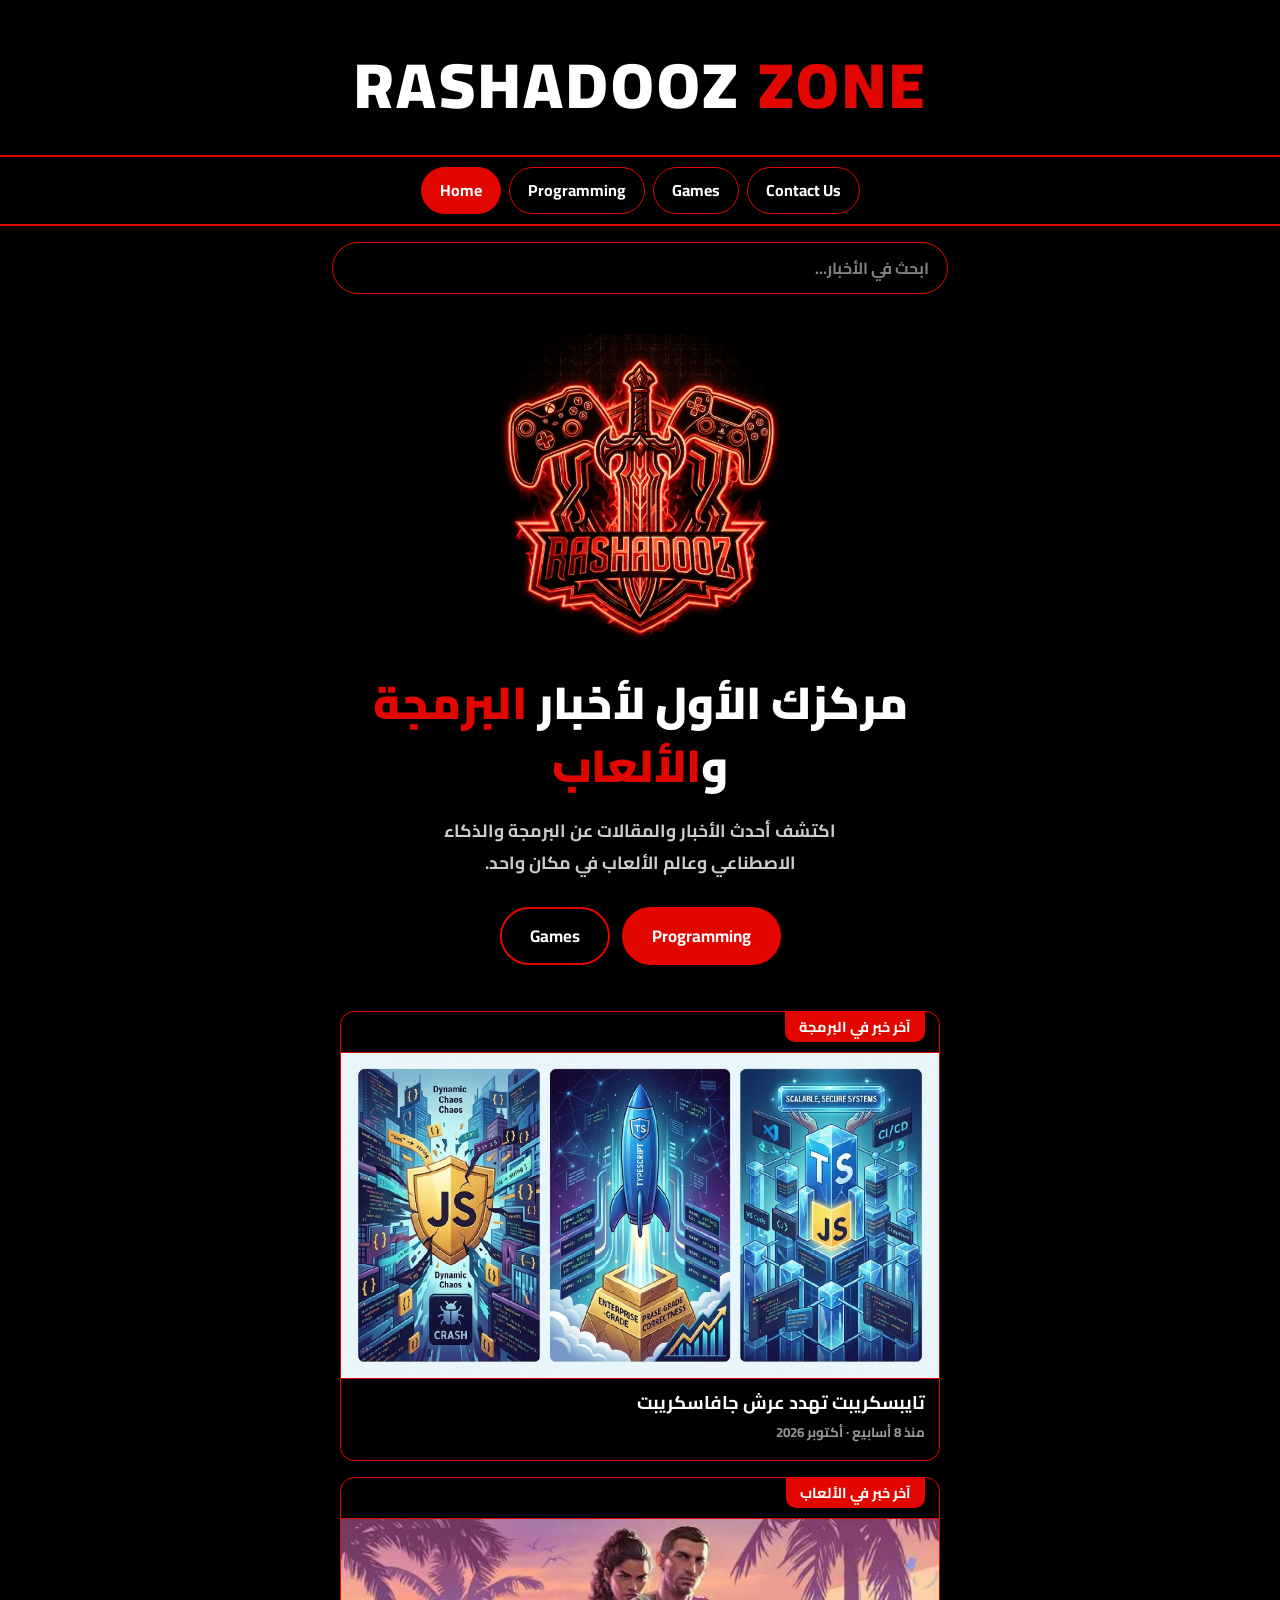
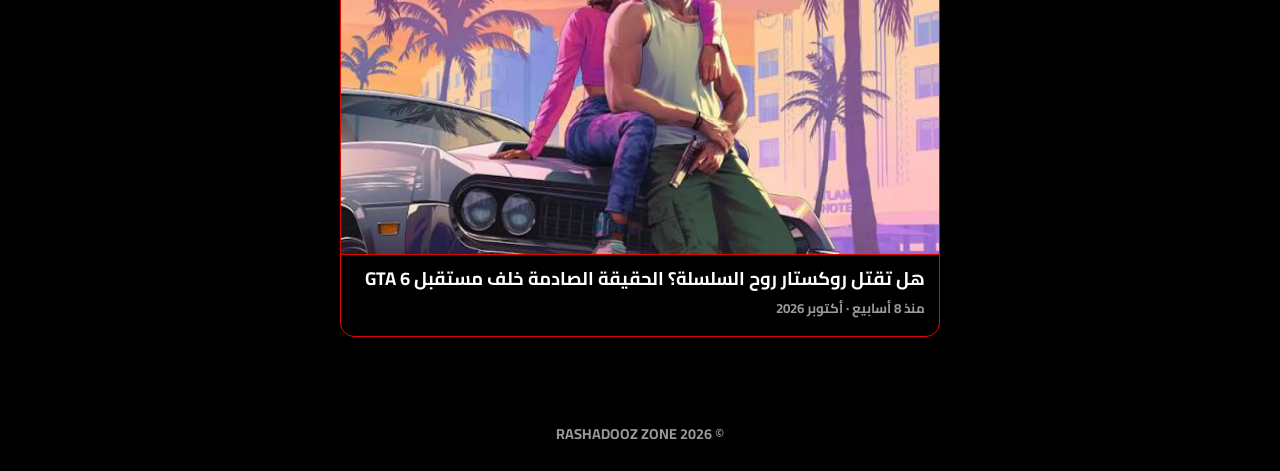
<file: index.html>
<!DOCTYPE html>
<html lang="ar" dir="rtl">
<head>
  <meta charset="UTF-8">
  <meta name="viewport" content="width=device-width, initial-scale=1.0">
  <title>RASHADOOZ ZONE</title>
  <link rel="icon" type="image/png" href="logo.png">
  <link rel="stylesheet" href="style.css">
</head>
<body>

  <header class="site-header">
    <h1 class="logo">RASHADOOZ <span>ZONE</span></h1>
  </header>

  <nav class="navbar">
    <a href="#home" data-filter="home" class="active">Home</a>
    <a href="#programming" data-filter="programming">Programming</a>
    <a href="#games" data-filter="games">Games</a>
    <a href="#contact" data-filter="contact">Contact Us</a>
  </nav>

  <div class="search-bar">
    <input id="search" type="search" placeholder="ابحث في الأخبار..." autocomplete="off" aria-label="بحث">
  </div>

  <main>
    <!-- Home: صفحة ترحيب فاضية -->
    <section id="home" class="hero">
      <img class="hero-logo" src="logo.png" alt="RASHADOOZ logo">
      <h2 class="hero-title">مركزك الأول لأخبار <span>البرمجة</span> و<span>الألعاب</span></h2>
      <p class="hero-sub">اكتشف أحدث الأخبار والمقالات عن البرمجة والذكاء الاصطناعي وعالم الألعاب في مكان واحد.</p>
      <div class="hero-buttons">
        <a href="#programming" class="btn btn-red" data-go="programming">Programming</a>
        <a href="#games" class="btn btn-outline" data-go="games">Games</a>
      </div>

      <!-- آخر خبر في كل قسم: بيتبني من script.js -->
      <div id="latest" class="latest"></div>
    </section>

    <!-- الفيد: بيتبني من script.js -->
    <section id="feed" class="feed" hidden></section>

    <!-- صفحة التواصل -->
        <!-- صفحة التواصل -->
    <section id="contact" class="contact" hidden>
      <h2>Contact Us</h2>
      <p>تواصل معانا في أي وقت:</p>
      <ul>
        <li>البريد: <a href="mailto:omarmrashad92@gmail.com">omarmrashad92@gmail.com</a></li>
        <li>ديسكورد: <a href="https://discord.gg/8DaZQyMmX" target="_blank" rel="noopener">انضم لسيرفر RASHADOOZ</a></li>
        <li>انستجرام: <a href="https://www.instagram.com/rashadooz_zone" target="_blank" rel="noopener">@rashadooz_zone</a></li>
      </ul>
    </section>
  </main>

  <footer class="footer">
    © 2026 RASHADOOZ ZONE
  </footer>

  <script src="posts.js"></script>
  <script src="script.js"></script>
</body>
</html>
</file>
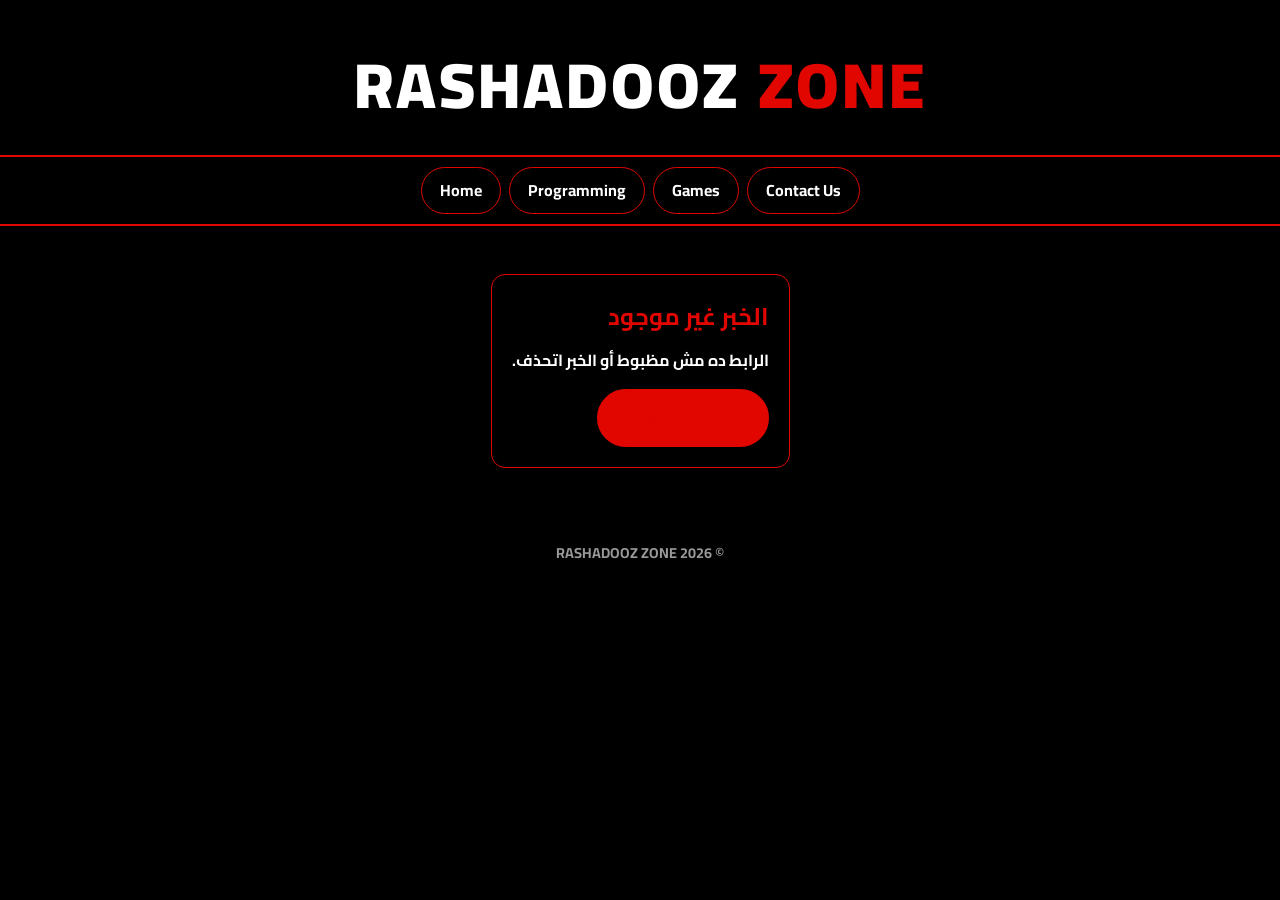
<file: post.html>
<!DOCTYPE html>
<html lang="ar" dir="rtl">
<head>
  <meta charset="UTF-8">
  <meta name="viewport" content="width=device-width, initial-scale=1.0">
  <title>RASHADOOZ ZONE</title>
  <link rel="icon" type="image/png" href="logo.png">
  <link rel="stylesheet" href="style.css">
</head>
<body>

  <header class="site-header">
    <h1 class="logo">RASHADOOZ <span>ZONE</span></h1>
  </header>

  <nav class="navbar">
    <a href="index.html#home" data-filter="home">Home</a>
    <a href="index.html#programming" data-filter="programming">Programming</a>
    <a href="index.html#games" data-filter="games">Games</a>
    <a href="index.html#contact" data-filter="contact">Contact Us</a>
  </nav>

  <main>
    <section id="post" class="feed"></section>
  </main>

  <footer class="footer">
    © 2026 RASHADOOZ ZONE
  </footer>

  <script src="posts.js"></script>
  <script src="post.js"></script>
</body>
</html>
</file>
<file: style.css>
/* الخط: Cairo (ملفات Cairo-Bold.ttf و Cairo-Black.ttf في نفس الفولدر) */
@font-face {
  font-family: "Cairo";
  src: url("Cairo-Bold.ttf") format("truetype");
  font-weight: 700;
  font-display: swap;
}
@font-face {
  font-family: "Cairo";
  src: url("Cairo-Black.ttf") format("truetype");
  font-weight: 900;
  font-display: swap;
}

/* الألوان: أسود (خلفية) - أحمر - أبيض */
:root {
  --black: #000000;
  --red: #e10600;
  --white: #ffffff;
}

* { box-sizing: border-box; margin: 0; padding: 0; }
[hidden] { display: none !important; }

body {
  background: var(--black);
  color: var(--white);
  font-family: "Cairo", "Segoe UI", Tahoma, Arial, sans-serif;
  line-height: 1.8;
}
button { font-family: inherit; }

/* العنوان */
.site-header {
  text-align: center;
  padding: 28px 12px 12px;
}
.logo {
  font-size: clamp(2rem, 8vw, 4rem);
  letter-spacing: 3px;
  font-weight: 900;
  color: var(--white);
  direction: ltr;
}
.logo span { color: var(--red); }

/* شريط التنقل */
.navbar {
  position: sticky;
  top: 0;
  z-index: 10;
  display: flex;
  justify-content: center;
  gap: 8px;
  padding: 10px;
  background: var(--black);
  border-top: 2px solid var(--red);
  border-bottom: 2px solid var(--red);
  direction: ltr;
  flex-wrap: wrap;
}
.navbar a {
  color: var(--white);
  text-decoration: none;
  padding: 8px 18px;
  border: 1px solid var(--red);
  border-radius: 999px;
  font-weight: 600;
  transition: background .2s;
}
.navbar a:hover,
.navbar a.active {
  background: var(--red);
}

/* ===== البحث ===== */
.search-bar {
  max-width: 640px;
  margin: 16px auto 0;
  padding: 0 12px;
}
.search-bar input {
  width: 100%;
  background: var(--black);
  color: var(--white);
  border: 1px solid var(--red);
  border-radius: 999px;
  padding: 10px 18px;
  font-size: 1rem;
  font-family: inherit;
  outline: none;
}
.search-bar input::placeholder { color: var(--white); opacity: .5; }
.search-bar input:focus { box-shadow: 0 0 0 2px var(--red); }
.no-results {
  text-align: center;
  padding: 30px 12px;
  opacity: .8;
}

/* ===== Home / Hero ===== */
.hero {
  max-width: 640px;
  margin: 0 auto;
  padding: 40px 20px 60px;
  text-align: center;
  display: flex;
  flex-direction: column;
  align-items: center;
  gap: 18px;
}
.hero-logo {
  width: min(320px, 70vw);
  height: auto;
  border-radius: 24px;
}
.hero-title {
  font-size: clamp(1.8rem, 7vw, 2.8rem);
  font-weight: 900;
  line-height: 1.4;
}
.hero-title span { color: var(--red); }
.hero-sub {
  font-size: 1.1rem;
  opacity: .8;
  max-width: 480px;
}
.hero-buttons {
  display: flex;
  gap: 12px;
  margin-top: 10px;
  flex-wrap: wrap;
  justify-content: center;
}
.btn {
  display: inline-block;
  padding: 12px 28px;
  border-radius: 999px;
  font-weight: 700;
  font-size: 1.05rem;
  text-decoration: none;
  border: 2px solid var(--red);
  transition: background .2s, color .2s;
}
.btn-red { background: var(--red); color: var(--white); }
.btn-red:hover { background: var(--white); color: var(--red); border-color: var(--white); }
.btn-outline { background: transparent; color: var(--white); }
.btn-outline:hover { background: var(--red); }

/* ===== آخر خبر في Home ===== */
.latest {
  width: 100%;
  margin-top: 28px;
  display: flex;
  flex-direction: column;
  gap: 16px;
  text-align: right;
}
.latest-card {
  display: block;
  color: var(--white);
  text-decoration: none;
  border: 1px solid var(--red);
  border-radius: 14px;
  overflow: hidden;
  transition: transform .2s;
}
.latest-card:hover { transform: translateY(-3px); }
.latest-label {
  display: inline-block;
  background: var(--red);
  color: var(--white);
  font-weight: 700;
  font-size: .9rem;
  padding: 2px 14px;
  border-bottom-left-radius: 10px;
  border-bottom-right-radius: 10px;
  margin: 0 14px;
}
.latest-card img {
  width: 100%;
  display: block;
  margin-top: 10px;
  border-top: 1px solid var(--red);
  border-bottom: 1px solid var(--red);
}
.latest-info { padding: 10px 14px 14px; }
.latest-info h3 { font-size: 1.15rem; line-height: 1.5; }
.latest-info small { opacity: .6; }

/* ===== الفيد ===== */
.feed {
  max-width: 640px;
  margin: 24px auto;
  padding: 0 12px;
  display: flex;
  flex-direction: column;
  gap: 24px;
}

.post {
  border: 1px solid var(--red);
  border-radius: 14px;
  overflow: hidden;
  background: var(--black);
}
.post-head {
  display: flex;
  align-items: center;
  gap: 10px;
  padding: 12px 14px;
}
.avatar {
  width: 40px; height: 40px;
  border-radius: 50%;
  object-fit: cover;
  border: 1px solid var(--red);
}
.post-meta small { color: var(--white); opacity: .6; display: block; line-height: 1.3; }
.post-meta strong { color: var(--white); }

.post-title {
  padding: 0 14px 10px;
  font-size: 1.05rem;
  line-height: 1.6;
  color: var(--red);
}
.post img.post-img {
  width: 100%;
  display: block;
  border-top: 1px solid var(--red);
  border-bottom: 1px solid var(--red);
}
.post-body {
  padding: 14px;
  font-size: .95rem;
  white-space: pre-line;
}
.post-body.collapsed {
  max-height: 7.5em;
  overflow: hidden;
  -webkit-mask-image: linear-gradient(#000 60%, transparent);
          mask-image: linear-gradient(#000 60%, transparent);
}
.post-actions {
  display: flex;
  align-items: center;
  gap: 10px;
  padding: 0 14px 14px;
}
.read-more, .like-btn {
  font-size: 1rem;
  cursor: pointer;
  border-radius: 8px;
  padding: 8px 18px;
  border: 1px solid var(--red);
}
.read-more {
  background: var(--red);
  color: var(--white);
  text-decoration: none;
  display: inline-block;
}
.read-more:hover { background: var(--white); color: var(--red); }

/* كارت الخبر في الفيد */
.post-link { display: block; color: inherit; text-decoration: none; }
.post-excerpt {
  padding: 14px 14px 10px;
  font-size: .9rem;
  opacity: .85;
}
.post-excerpt:empty { display: none; }

/* صفحة الخبر */
.back-link {
  color: var(--white);
  text-decoration: none;
  border: 1px solid var(--red);
  border-radius: 999px;
  padding: 6px 16px;
  align-self: flex-start;
}
.back-link:hover { background: var(--red); }
.post-title-lg { font-size: 1.35rem; line-height: 1.6; }

.like-btn {
  background: transparent;
  color: var(--white);
  margin-inline-start: auto;
  display: inline-flex;
  align-items: center;
  gap: 8px;
}
.like-btn:hover { background: var(--red); }
.like-btn.liked { background: var(--red); }
.like-btn .heart { font-size: 1.15rem; line-height: 1; }

/* التواصل */
.contact {
  max-width: 640px;
  margin: 24px auto;
  padding: 20px;
  border: 1px solid var(--red);
  border-radius: 14px;
}
.contact h2 { color: var(--red); margin-bottom: 8px; }
.contact ul { margin-top: 10px; padding-right: 20px; }
.contact a { color: var(--red); }

.footer {
  text-align: center;
  padding: 24px;
  opacity: .6;
  font-size: .9rem;
}
</file>
